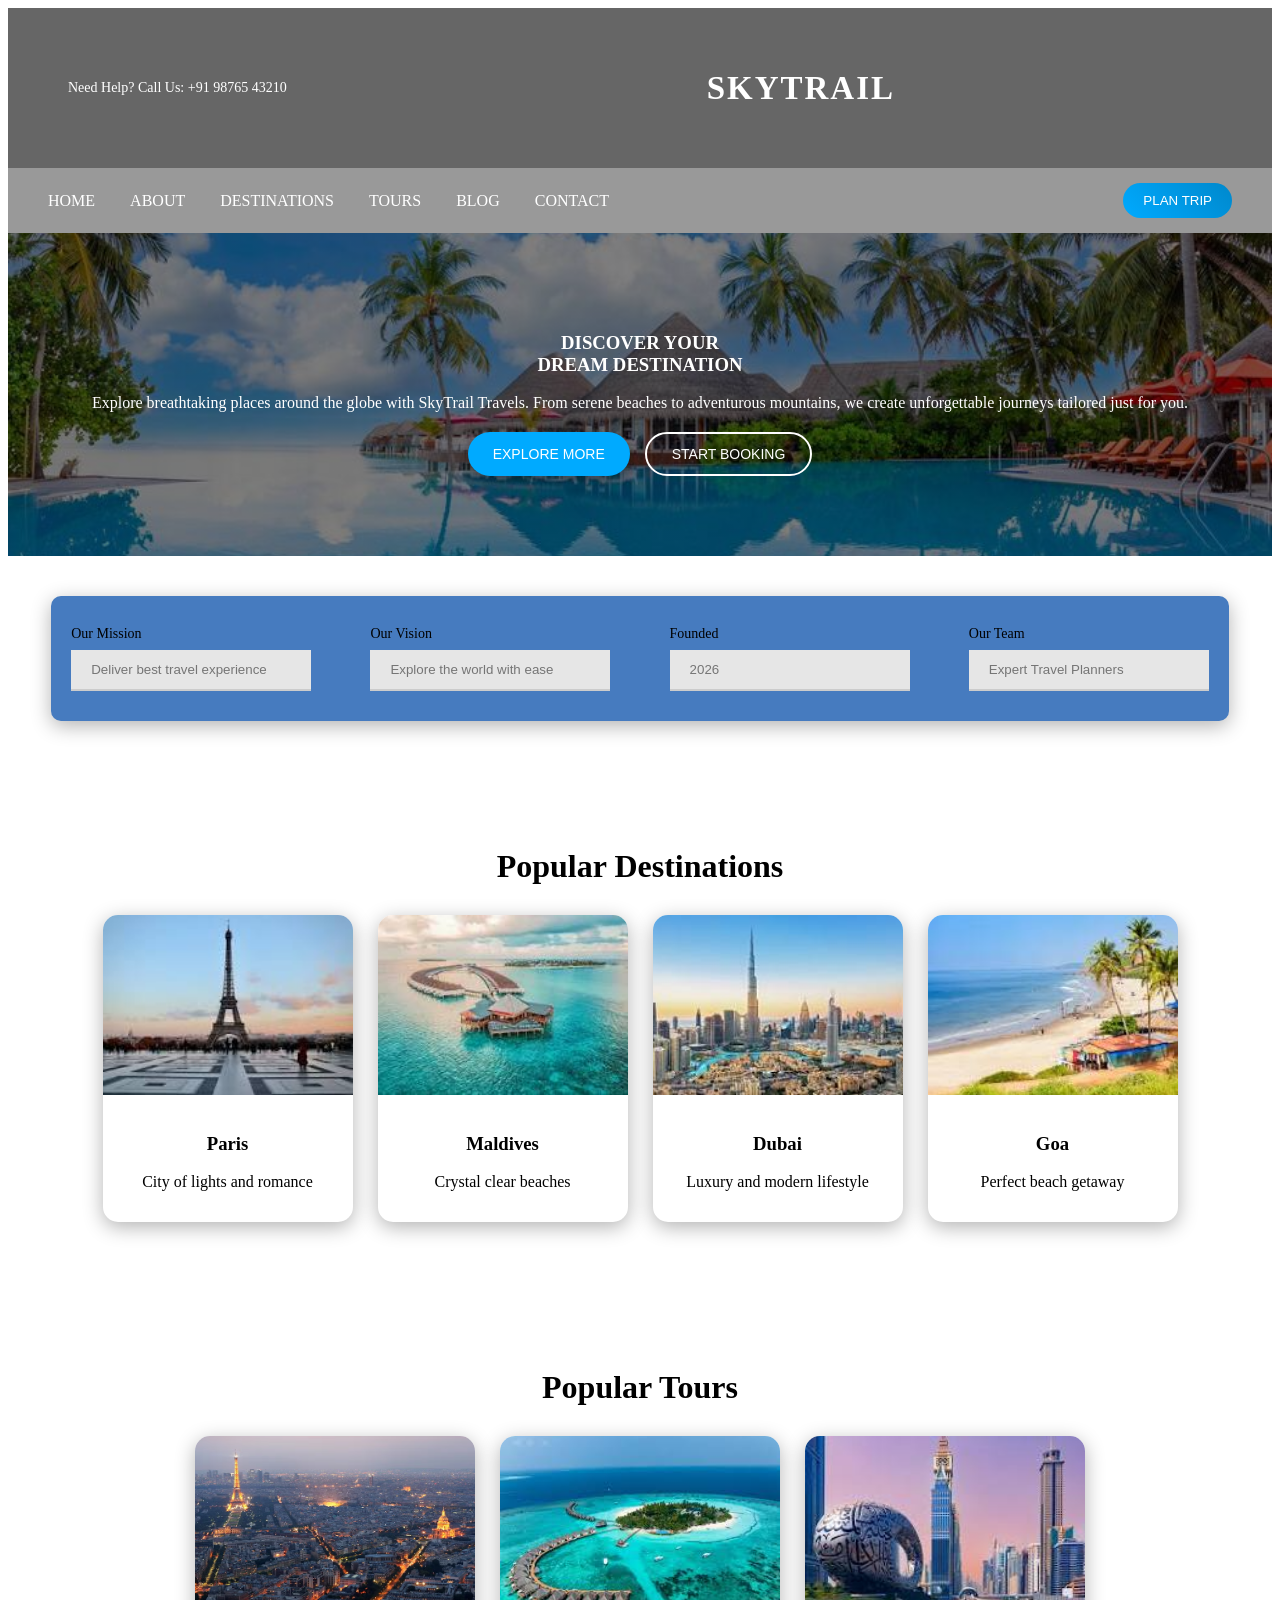
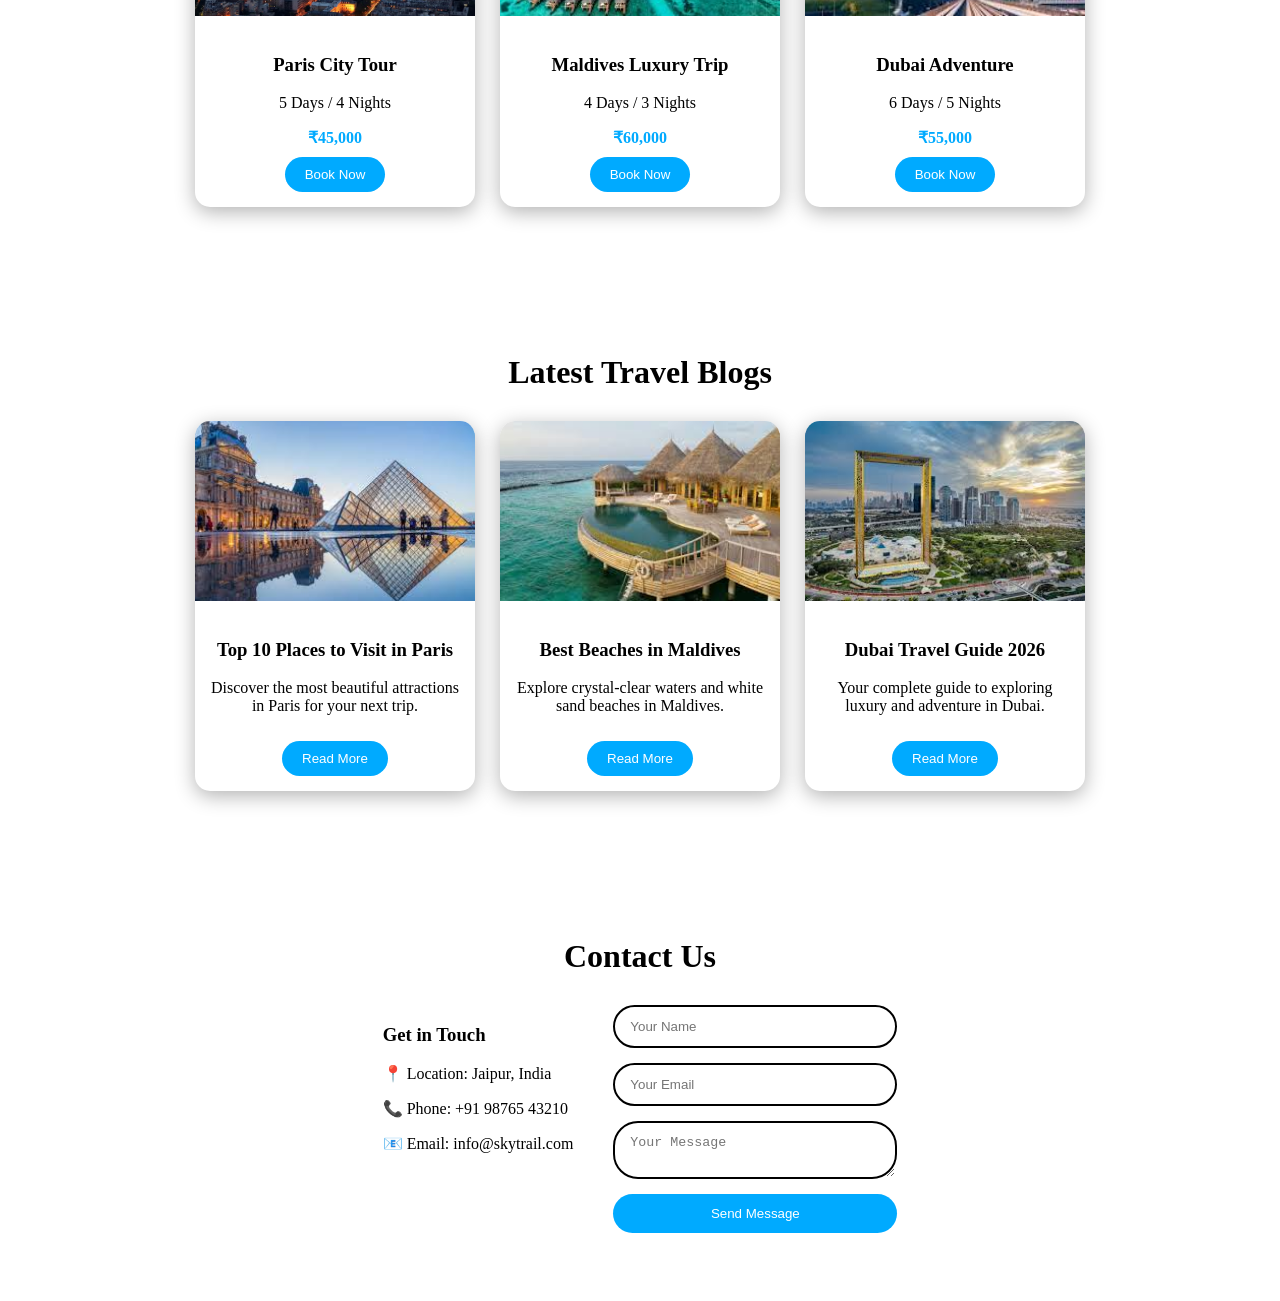
<file: Travel_project/Index.html>
<!DOCTYPE html>
<html lang="en">
<head>
    <meta charset="UTF-8">
    <meta name="viewport" content="width=device-width, initial-scale=1.0">
    <title>SkyTrail Travels</title>
    <link  rel="stylesheet" href="style.css">
</head>
<body>

    <!-- Top Bar -->
    <div class="top-bar">
        <div class="contact">
            <span>Need Help? Call Us: +91 98765 43210</span>
        </div>
        <div class="logo">
            <h2>SKY<span>TRAIL</span></h2>
        </div>
        <div class="search">
            <!-- search logo -->
        </div>
    </div>

    <!-- Navigation Bar -->
    <nav class="navbar">
        <ul>
            <li><a href="#home">HOME</a></li>
            <li><a href="#aboutus">ABOUT</a></li>
            <li><a href="#destination">DESTINATIONS</a></li>
            <li><a href="#tour">TOURS</a></li>
            <li><a href="#blog">BLOG</a></li>
            <li><a href="#contact">CONTACT</a></li>
        </ul>
        <button class="btn-book" id="navBookBtn">PLAN TRIP</button>
    </nav>
    <article>
      <!-- Home Section -->
        <section class="hero" id="home">
            <div class="hero-content">
                <h1>DISCOVER YOUR<br>DREAM DESTINATION</h1>
                <p>
                Explore breathtaking places around the globe with SkyTrail Travels.
                From serene beaches to adventurous mountains, we create unforgettable
                journeys tailored just for you.
                </p>
                <div class="buttons">
                  <button class="btn-primary" id="exploreBtn">EXPLORE MORE</button>
                  <button class="btn-secondary" id="bookBtn">START BOOKING</button>
                </div>
            </div>
        </section>
       <!-- About Section -->
        <section id="aboutus" class="about-bar">
            <div class="about-container">

          <div class="field">
            <label>Our Mission</label>
            <input type="text" placeholder="Deliver best travel experience">
           </div>

          <div class="field">
            <label>Our Vision</label>
            <input type="text" placeholder="Explore the world with ease">
          </div>

          <div class="field">
            <label>Founded</label>
            <input type="text" placeholder="2026">
         </div>

          <div class="field">
            <label>Our Team</label>
            <input type="text" placeholder="Expert Travel Planners">
         </div>

          </div>

        </section>
        <section id="destination" class="destinations">
            <h2>Popular Destinations</h2>

    <div class="destination-container">

        <div class="card">
            <img src="image/paris.jpeg" alt="Paris">
            <div class="card-content">
                <h3>Paris</h3>
                <p>City of lights and romance</p>
            </div>
        </div>

        <div class="card">
            <img src="image/maldives.jpeg" alt="Maldives">
            <div class="card-content">
                <h3>Maldives</h3>
                <p>Crystal clear beaches</p>
            </div>
        </div>

        <div class="card">
            <img src="image/dubai2.jpeg" alt="Dubai">
            <div class="card-content">
                <h3>Dubai</h3>
                <p>Luxury and modern lifestyle</p>
            </div>
        </div>

           <div class="card">
            <img src="image/goa.jpeg" alt="Goa">
            <div class="card-content">
                <h3>Goa</h3>
                <p>Perfect beach getaway</p>
            </div>
          </div>

       </div> 
        </section>
        <section id="tour" class="tours">
          <h2>Popular Tours</h2>

    <div class="tour-container">

        <div class="tour-card">
            <img src="image/paris2.avif" alt="Tour 1">
            <div class="tour-content">
                <h3>Paris City Tour</h3>
                <p>5 Days / 4 Nights</p>
                <span class="price">₹45,000</span>
                <button class="tour-btn">Book Now</button>
            </div>
        </div>

        <div class="tour-card">
            <img src="image/maldives2.jpeg" alt="Tour 2">
            <div class="tour-content">
                <h3>Maldives Luxury Trip</h3>
                <p>4 Days / 3 Nights</p>
                <span class="price">₹60,000</span>
                <button class="tour-btn">Book Now</button>
            </div>
        </div>

        <div class="tour-card">
            <img src="image/dubai.jpeg" alt="Tour 3">
            <div class="tour-content">
                <h3>Dubai Adventure</h3>
                <p>6 Days / 5 Nights</p>
                <span class="price">₹55,000</span>
                <button class="tour-btn">Book Now</button>
            </div>
        </div>

       </div>
        </section>
        <section class="blog" id="blog">
    <h2>Latest Travel Blogs</h2>

    <div class="blog-container" >

        <div class="blog-card">
            <img src="image/paris3.jpeg" alt="Blog 1">
            <div class="blog-content">
                <h3>Top 10 Places to Visit in Paris</h3>
                <p>Discover the most beautiful attractions in Paris for your next trip.</p>
                <button class="blog-btn">Read More</button>
            </div>
        </div>

        <div class="blog-card">
            <img src="image/maldives3.jpeg" alt="Blog 2">
            <div class="blog-content">
                <h3>Best Beaches in Maldives</h3>
                <p>Explore crystal-clear waters and white sand beaches in Maldives.</p>
                <button class="blog-btn">Read More</button>
            </div>
        </div>

        <div class="blog-card">
            <img src="image/dubai3.jpeg" alt="Blog 3">
            <div class="blog-content">
                <h3>Dubai Travel Guide 2026</h3>
                <p>Your complete guide to exploring luxury and adventure in Dubai.</p>
                <button class="blog-btn">Read More</button>
            </div>
        </div>

    </div>
</section>
<section class="contact" id="contact">
    <h2>Contact Us</h2>

    <div class="contact-container">

        <!-- Left Side Info -->
        <div class="contact-info">
            <h3>Get in Touch</h3>
            <p>&#128205; Location: Jaipur, India</p>
            <p>&#128222; Phone: +91 98765 43210</p>
            <p>&#128231; Email: info@skytrail.com</p>
        </div>

        <!-- Right Side Form -->
        <div class="contact-form">
            <form action="contact.php" method="POST">

    <input type="text" name="name" placeholder="Your Name" required>

    <input type="email" name="email" placeholder="Your Email" required>

    <textarea name="message" placeholder="Your Message" required></textarea>

    <button type="submit" class="contact-btn">Send Message</button>

</form>
        </div>

    </div>
</section>
    </article>
    <script>

// Explore button → scroll to destinations
document.getElementById("exploreBtn").onclick = function () {
    document.getElementById("destination").scrollIntoView({
        behavior: "smooth"
    });
};

// Book button → scroll to contact
document.addEventListener("DOMContentLoaded", function () {

    document.getElementById("bookBtn").addEventListener("click", function () {
        document.getElementById("contact").scrollIntoView({
            behavior: "smooth"
        });
    });

});

// Navbar Plan Trip button 
document.getElementById("navBookBtn").onclick = function () {
    window.location.href = "booking.html";
};

// Blog buttons → show alert (or redirect later)
let blogButtons = document.querySelectorAll(".blog-btn");

blogButtons.forEach(function(btn) {
    btn.onclick = function() {
        alert("Opening blog page...");
        // later you can use:
        // window.location.href = "blog.html";
    };
});

document.getElementById("contactForm").onsubmit = function () {

    let name = document.querySelector("[name='name']").value;
    let email = document.querySelector("[name='email']").value;
    let message = document.querySelector("[name='message']").value;

    if (name === "" || email === "" || message === "") {
        alert("All fields are required!");
        return false; // stop form
    }

    return true;
};
</script>
</body>
</html>
</file>
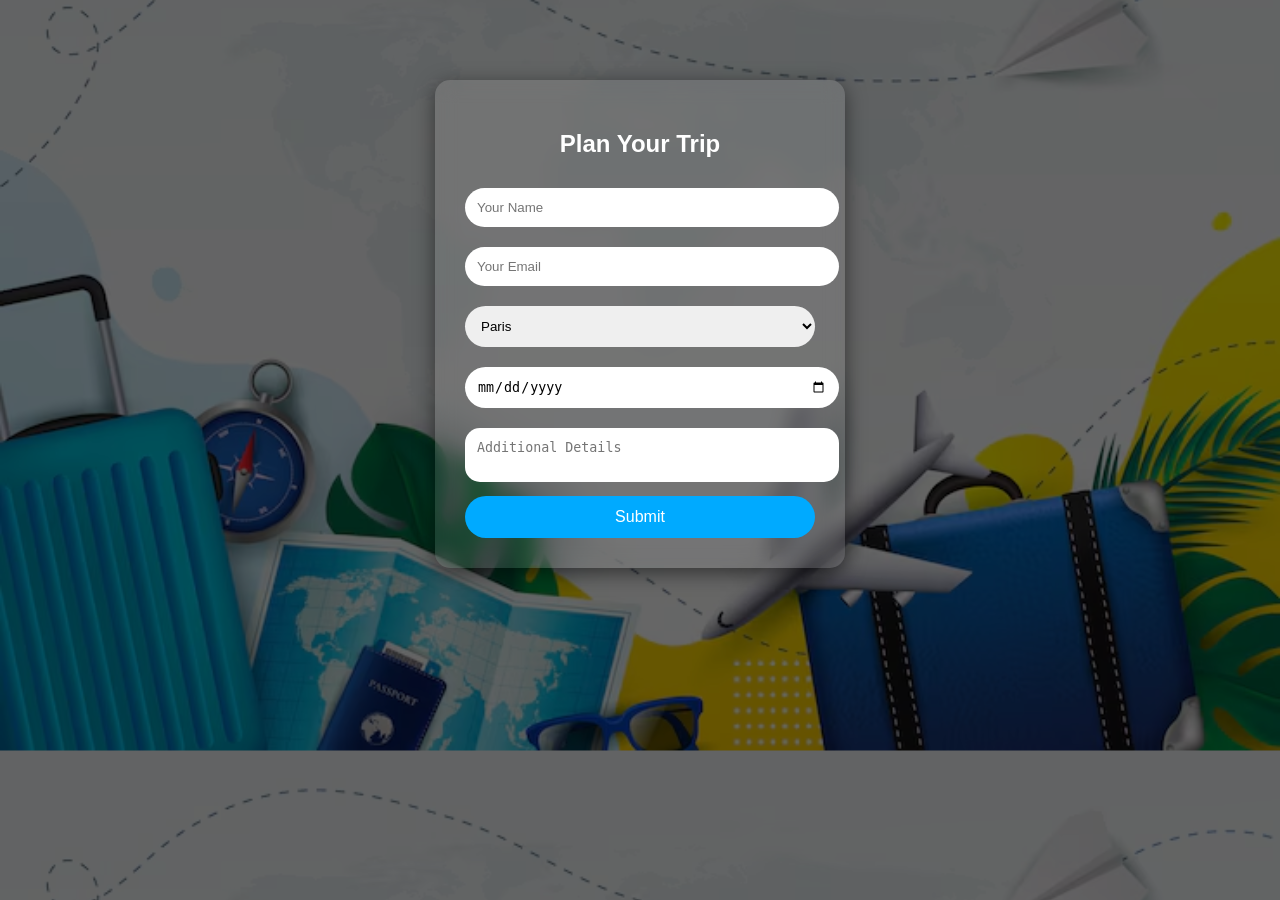
<file: Travel_project/booking.html>
<!DOCTYPE html>
<html lang="en">
<head>
    <meta charset="UTF-8">
    <meta name="viewport" content="width=device-width, initial-scale=1.0">
    <title>Form</title>
    <link rel="stylesheet" href="booking.css">
</head>
<body>
    <form action="booking.php" method="POST" id="bookingForm">
    <h2>Plan Your Trip</h2>

    <input type="text" name="name" placeholder="Your Name" required>
    <input type="email" name="email" placeholder="Your Email" required>

    <select name="destination">
        <option>Paris</option>
        <option>Dubai</option>
        <option>Maldives</option>
        <option>Goa</option>
    </select>

    <input type="date" name="date" required>

    <textarea name="message" placeholder="Additional Details"></textarea>

    <button type="submit">Submit</button>
</form>
<script>
document.getElementById("bookingForm").onsubmit = function () {

    let name = document.querySelector("[name='name']").value;
    let tour = document.querySelector("[name='tour']").value;

    if (name === "" || tour === "") {
        alert("Please fill all booking details!");
        return false;
    }
    return true;
};
</script>
</body>
</html>
</file>
<file: Travel_project/style.css>
/* ===== TOP BAR ===== */
.top-bar {
    display: flex;
    align-items: center;
    padding: 12px 40px;
    background: rgba(0, 0, 0, 0.6); /* dark glass */
    backdrop-filter: blur(8px);
    color: white;
    font-size: 14px;
}

/* Center Logo Properly */
.logo {
    font-size: 22px;
    font-weight: bold;
    letter-spacing: 2px;
    color: white;
    margin-left: 400px;
}

/* ===== NAVBAR ===== */
.navbar {
    display: flex;
    justify-content: space-between;
    align-items: center;
    padding: 15px 40px;
    background: rgba(0, 0, 0, 0.4); /* transparent */
}

/* Menu Layout */
.navbar ul {
    display: flex;
    list-style: none;
    gap: 35px;
    margin: 0;
    padding: 0;
}

/* Menu Links */
.navbar ul li a {
    text-decoration: none;
    color: white; /* FIX: visible on background */
    font-weight: 500;
    position: relative;
    transition: 0.3s;
}

/* Underline Hover Effect */
.navbar ul li a::after {
    content: "";
    position: absolute;
    width: 0%;
    height: 2px;
    background: #00aaff;
    left: 0;
    bottom: -5px;
    transition: 0.3s;
}

/* Hover Animation */
.navbar ul li a:hover::after {
    width: 100%;
}

.navbar ul li a:hover {
    color: #00aaff;
}

/* ===== PLAN TRIP BUTTON ===== */
.btn-book {
    background: linear-gradient(45deg, #00aaff, #0088cc);
    color: white;
    padding: 10px 22px;
    border-radius: 25px;
    border: none;
    cursor: pointer;
    transition: 0.3s;
}

/* Hover */
.btn-book:hover {
    transform: scale(1.05);
    box-shadow: 0 5px 15px rgba(0,0,0,0.4);
}

/* Hero Section */
.hero {
    text-align: center;
    padding: 80px 20px;
    background: linear-gradient(rgba(0,0,0,0.5), rgba(0,0,0,0.5)), url('image/background2.jpg'); 
    background-size: cover; 
    background-position: center; 
    background-repeat: no-repeat;
     color: white;
}

/* Buttons container */
.buttons {
    display: flex;
    justify-content: center; /* center buttons */
    gap: 15px;
    margin-top: 20px;
}

/* Primary Button */
.btn-primary {
    background-color: #00aaff;
    color: white;
    padding: 12px 25px;
    border: none;
    border-radius: 25px;
    font-size: 14px;
    cursor: pointer;
    transition: 0.3s;
    box-shadow: 0px 4px 10px rgba(0,0,0,0.3);
}

.btn-primary:hover {
    background-color: #0088cc;
    transform: scale(1.05);
}

/* Secondary Button */
.btn-secondary {
    background-color: transparent;
    color: white;
    padding: 12px 25px;
    border: 2px solid white;
    border-radius: 25px;
    font-size: 14px;
    cursor: pointer;
    transition: 0.3s;
}

.btn-secondary:hover {
    background-color: white;
    color: black;
}

/* Book Button (Navbar) */
.btn-book {
    background-color: #00aaff;
    color: white;
    padding: 10px 20px;
    border: none;
    border-radius: 25px;
    cursor: pointer;
    transition: 0.3s;
}

.btn-book:hover {
    background-color: #0088cc;
}

/* About Section */
.about-bar {
    width: 90%;
    margin: 40px auto; /* no overlap */
    background-color: #467bbf;
    padding: 30px 20px;
    border-radius: 10px;
    box-shadow: 0 5px 20px rgba(0,0,0,0.3);
}

/* About container */
.about-container {
    display: flex;
    justify-content: space-between;
    align-items: center;
    gap: 20px;
    flex-wrap: wrap;
}

/* Fields */
.field {
    display: flex;
    flex-direction: column;
    font-size: 14px;
}

.field input {
    margin-top: 8px;
    padding: 12px 20px;
    border-radius: 30px;
    border: none;
    width: 200px;
    background-color: #e6e6e6;
}

/* About Button */
.about-btn {
    padding: 12px 30px;
    border-radius: 30px;
    border: 2px solid white;
    background: transparent;
    color: white;
    cursor: pointer;
    transition: 0.3s;
}

.about-btn:hover {
    background: white;
    color: #467bbf;
}
/* Destination Section */
.destinations {
    padding: 60px 20px;
    text-align: center;
}

.destinations h2 {
    font-size: 32px;
    margin-bottom: 30px;
}

/* Cards Layout */
.destination-container {
    display: flex;
    justify-content: center;
    gap: 25px;
    flex-wrap: wrap;
}

/* Card Design */
.card {
    width: 250px;
    border-radius: 15px;
    overflow: hidden;
    background: white;
    color: black;
    box-shadow: 0 5px 20px rgba(0,0,0,0.3);
    transition: 0.3s;
}

/* Image */
.card img {
    width: 100%;
    height: 180px;
    object-fit: cover;
}

/* Card Content */
.card-content {
    padding: 15px;
}

/* Hover Effect */
.card:hover {
    transform: translateY(-10px);
}
/* Tour Section */
.tours {
    padding: 60px 20px;
    text-align: center;
}

.tours h2 {
    font-size: 32px;
    margin-bottom: 30px;
}

/* Layout */
.tour-container {
    display: flex;
    justify-content: center;
    gap: 25px;
    flex-wrap: wrap;
}

/* Card */
.tour-card {
    width: 280px;
    border-radius: 15px;
    overflow: hidden;
    background: white;
    color: black;
    box-shadow: 0 5px 20px rgba(0,0,0,0.3);
    transition: 0.3s;
}

/* Image */
.tour-card img {
    width: 100%;
    height: 180px;
    object-fit: cover;
}

/* Content */
.tour-content {
    padding: 15px;
}

.price {
    display: block;
    margin: 10px 0;
    font-weight: bold;
    color: #00aaff;
}

/* Button */
.tour-btn {
    padding: 10px 20px;
    border: none;
    border-radius: 20px;
    background: #00aaff;
    color: white;
    cursor: pointer;
    transition: 0.3s;
}

.tour-btn:hover {
    background: #0088cc;
}

/* Hover effect */
.tour-card:hover {
    transform: translateY(-10px);
}
/* Blog Section */
.blog {
    padding: 60px 20px;
    text-align: center;
}

.blog h2 {
    font-size: 32px;
    margin-bottom: 30px;
}

/* Layout */
.blog-container {
    display: flex;
    justify-content: center;
    gap: 25px;
    flex-wrap: wrap;
}

/* Card */
.blog-card {
    width: 280px;
    border-radius: 15px;
    overflow: hidden;
    background: white;
    color: black;
    box-shadow: 0 5px 20px rgba(0,0,0,0.3);
    transition: 0.3s;
}

/* Image */
.blog-card img {
    width: 100%;
    height: 180px;
    object-fit: cover;
}

/* Content */
.blog-content {
    padding: 15px;
}

/* Button */
.blog-btn {
    margin-top: 10px;
    padding: 10px 20px;
    border: none;
    border-radius: 20px;
    background: #00aaff;
    color: white;
    cursor: pointer;
    transition: 0.3s;
}

.blog-btn:hover {
    background: #0088cc;
}

/* Hover Effect */
.blog-card:hover {
    transform: translateY(-10px);
}
/* Contact Section */
.contact {
    padding: 60px 20px;
    text-align: center;
}

.contact h2 {
    font-size: 32px;
    margin-bottom: 30px;
}

/* Layout */
.contact-container {
    display: flex;
    justify-content: center;
    gap: 40px;
    flex-wrap: wrap;
}

/* Contact Info */
.contact-info {
    max-width: 300px;
    text-align: left;
}

/* Form */
.contact-form form {
    display: flex;
    flex-direction: column;
    gap: 15px;
}

/* Inputs */
.contact-form input,
.contact-form textarea {
    padding: 12px 15px;
    border-radius: 10px;
    border: none;
    outline: none;
    width: 250px;
}
/* Input focus effect */
.field input:focus,
.contact-form input:focus,
.contact-form textarea:focus {
    border: 2px solid black;
    box-shadow: 0 0 8px rgba(0,170,255,0.5);
    background-color: white;
}

/* Button */
.contact-btn {
    padding: 12px;
    border: none;
    border-radius: 25px;
    background: #00aaff;
    color: white;
    cursor: pointer;
    transition: 0.3s;
}

.contact-btn:hover {
    background: #0088cc;
}
/* Input focus effect */
.field input:focus,
.contact-form input:focus,
.contact-form textarea:focus {
    border: 2px solid black;
    box-shadow: 0 0 8px rgba(0,170,255,0.5);
    background-color: white;
}
.field input {
    border: none;
    border-bottom: 2px solid #ccc;
    border-radius: 0;
}

.field input:focus {
    border-bottom: 2px solid #00aaff;
}
/* ===== Contact Section ===== */
.contact {
    padding: 60px 20px;
    text-align: center;
}

.contact h2 {
    font-size: 32px;
    margin-bottom: 30px;
}

/* Layout */
.contact-container {
    display: flex;
    justify-content: center;
    gap: 40px;
    flex-wrap: wrap;
}

/* Contact Info */
.contact-info {
    max-width: 300px;
    text-align: left;
}

/* Form */
.contact-form form {
    display: flex;
    flex-direction: column;
    gap: 15px;
}

/* ===== Inputs ===== */
.contact-form input,
.contact-form textarea {
    padding: 12px 15px;
    border-radius: 25px;
    border: 2px solid black;   /* default border */
    outline: none;
    width: 250px;
    transition: 0.3s;
}

/* ===== Focus Effect (Highlight) ===== */
.contact-form input:focus,
.contact-form textarea:focus {
    border: 2px solid #00aaff;   /* blue highlight */
    box-shadow: 0 0 8px rgba(0,170,255,0.5);
    background-color: white;
}

/* ===== Hover Effect ===== */
.contact-form input:hover,
.contact-form textarea:hover {
    border: 2px solid #00aaff;
}

/* ===== Button ===== */
.contact-btn {
    padding: 12px;
    border: none;
    border-radius: 25px;
    background: #00aaff;
    color: white;
    cursor: pointer;
    transition: 0.3s;
}

/* Button Hover */
.contact-btn:hover {
    background: #0088cc;
    transform: scale(1.05);
}
/* navvbar responsive */
.navbar {
    flex-wrap: wrap;
}

.navbar ul {
    flex-wrap: wrap;
    justify-content: center;
}
@media (max-width: 600px) {

    .navbar ul {
        flex-direction: column;
        gap: 10px;
        align-items: center;
    }

    .hero h1 {
        font-size: 24px;
    }

    .buttons {
        flex-direction: column;
    }

    .about-container,
    .destination-container,
    .tour-container,
    .blog-container,
    .contact-container {
        flex-direction: column;
        align-items: center;
    }

    .field input {
        width: 90%;
    }

    .contact-form input,
    .contact-form textarea {
        width: 90%;
    }
}
@media (max-width: 1024px) {

    .about-container,
    .destination-container,
    .tour-container,
    .blog-container {
        justify-content: center;
        flex-wrap: wrap;
    }

    .logo {
        text-align: center;
        margin: 0;
    }
}
</file>
<file: Travel_project/booking.css>
/* Booking Page Background */
body {
    font-family: Arial, sans-serif;
    background: linear-gradient(rgba(0,0,0,0.6), rgba(0,0,0,0.6)),
                url('image/5.avif');
    background-size: cover;
    background-position: center;
    color: white;
    margin: 0;
}

/* Form Container */
form {
    width: 350px;
    margin: 80px auto;
    padding: 30px;
    background: rgba(255,255,255,0.1); /* glass effect */
    backdrop-filter: blur(10px);
    border-radius: 15px;
    box-shadow: 0 5px 20px rgba(0,0,0,0.5);
    text-align: center;
}

/* Heading */
form h2 {
    margin-bottom: 20px;
}

/* Inputs & Select */
form input,
form select,
form textarea {
    width: 100%;
    padding: 12px;
    margin: 10px 0;
    border: none;
    border-radius: 25px;
    outline: none;
}

/* Textarea fix */
form textarea {
    border-radius: 15px;
    resize: none;
}

/* Button */
form button {
    width: 100%;
    padding: 12px;
    border: none;
    border-radius: 25px;
    background: #00aaff;
    color: white;
    font-size: 16px;
    cursor: pointer;
    transition: 0.3s;
}

/* Hover Effect */
form button:hover {
    background: #0088cc;
    transform: scale(1.05);
}
</file>
